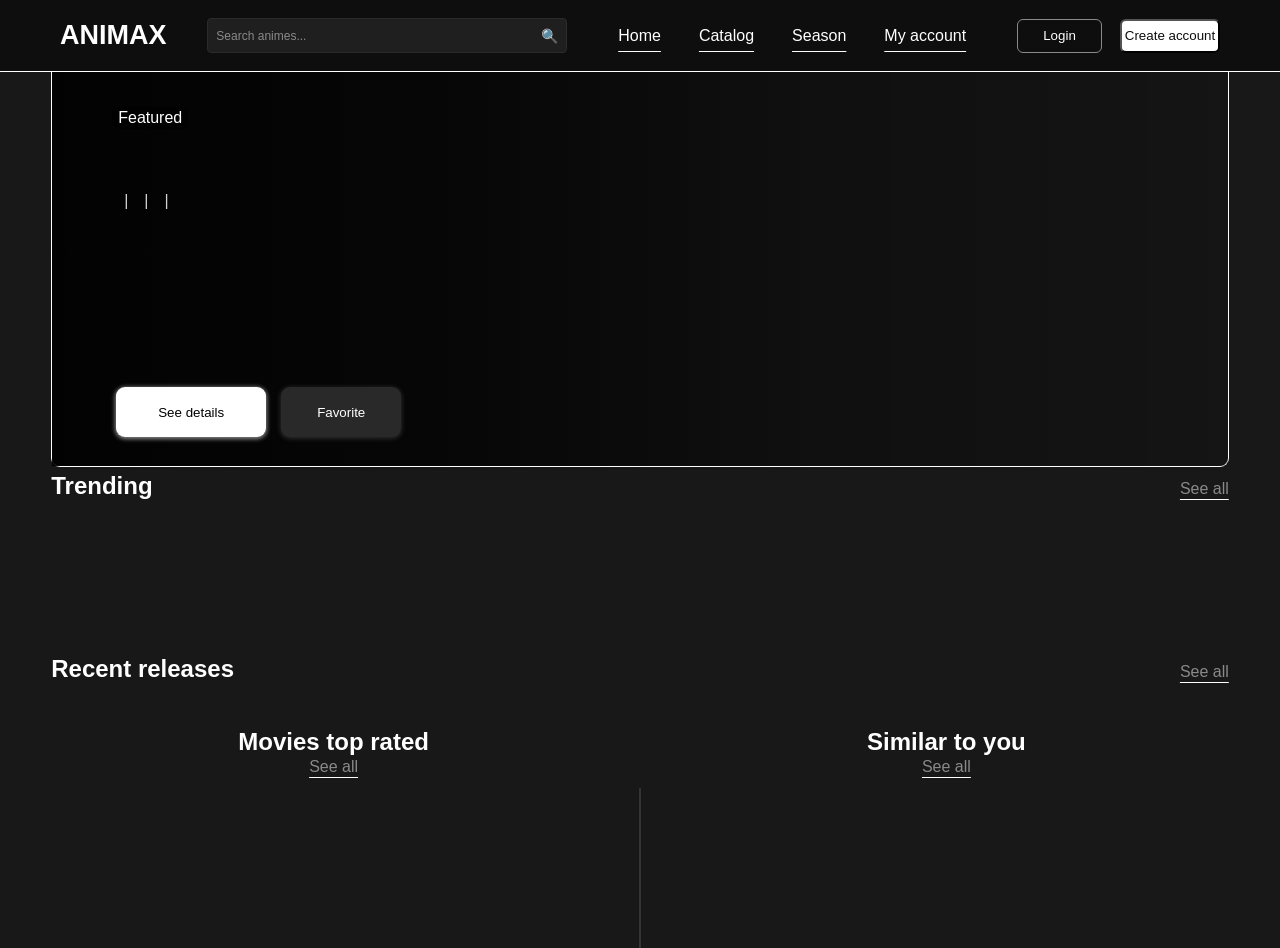
<file: index.html>
<!DOCTYPE html>
<html lang="pt-br">
<head>
    <meta charset="UTF-8">
    <meta name="viewport" content="width=device-width, initial-scale=1.0">
    <title>Animax</title>
    <link rel="stylesheet" href="css/style.css">
    <link rel="shortcut icon" href="imagens/favicon.png" type="image/x-icon">
</head>
<body>
    <header class="Cabeçalho">

        <nav class="navegar">
            <a href="#" id="animax">ANIMAX</a>

            <div class="search-box">
                <input type="text" placeholder="Search animes..." >
                <button>🔍</button>
            </div>

            <ul class="nav-links">
                <a href="index.html">Home</a>
                <a href="catalogo.html">Catalog</a>
                <a href="#">Season</a>
                <a href="#">My account</a>
            </ul>

            <div class="nav-actions">
                <a href="Login/login.html"><button class="btn-login">Login</button></a>
                <a href="Login/register.html"><button class="btn-criar">Create account</button></a>
            </div>
        </nav>
    </header>

    <section class="destaques" id="destaques">
        <div class="content">
            <span class="tag">Featured</span>

            <h1 id="titulo"></h1>

            <div class="anime-info">
                <span id="ano"></span>
                <span id="idade"></span>
                <span id="episodios"></span>
                <span id="avaliacao"></span>
            </div>

            <div class="generos" id="anime-generos"></div>
                
                <p id="descricao"></p>

                <div class="botoes">
                    <button class="btn-primario" id="btn-detalhes">See details</button>
                    <button class="btn-secundario">Favorite</button>
            </div>
        </div>
    </section>

    <section class="anime-section-trending">
        <div class="section-header">
            
            <h2>Trending</h2>
            <a href="#">See all</a>
        </div>

        <div class="card-carousel">
            <button class="carousel-arrow carousel-prev" id="trending-prev">‹</button>

            <div class="anime-list" id="trending-list"></div>

            <button class="carousel-arrow carousel-next" id="trending-next">›</button>
        </div>
        
    </section>
    
    <section class="anime-area-news">
        
        <div class="anime-section-news">
            <div class="section-news-header">
                <h2>Recent releases</h2>
                <a href="#">See all</a>
        </div>

        <div class="card-carousel">
            <div class="carousel-arrow carousel-prev" id="launch-prev">‹</div>
            
                <div class="anime-list-news" id="launch-list"></div>

                <div class="carousel-arrow carousel-next" id="launch-next">›</div>
            </div>
        

    </section>
    
    <div class="rate-row">
        <section class="anime-area-rate">
            <div class="section-rate-title">
                <h2>Movies top rated</h2>
            </div>
            <div class="section-rate-link left-link">
                <a href="#">See all</a>
            </div>
                <div class="anime-list-rate" id="rate-list">
            </div>

        </section>

        

        <section class="anime-area-simi anime-area-parecidos">
            <div class="section-simi-title">
                <h2>Similar to you</h2>
            </div>
            <div class="section-simi-link right-link">
                <a href="#">See all</a>
            </div>
            <div class="anime-list-simi" id="parecidos-list"></div>
        </section>
    </div>
    
    <script src="js/script.js"></script>
</body>
</html>
</file>
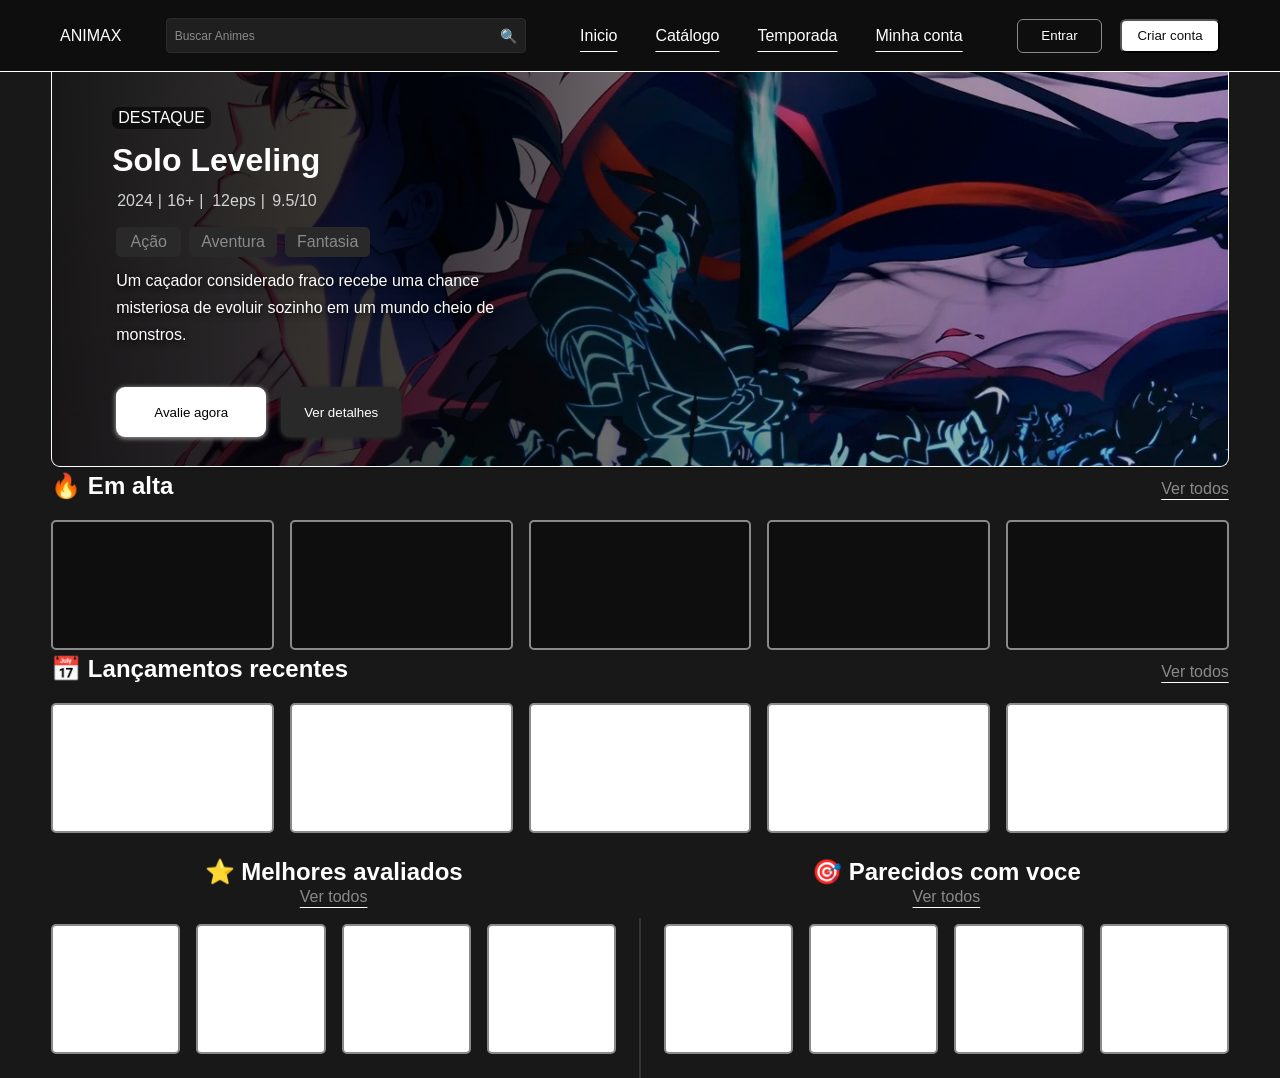
<file: Pagina Home/index.html>
<!DOCTYPE html>
<html lang="pt-br">
<head>
    <meta charset="UTF-8">
    <meta name="viewport" content="width=device-width, initial-scale=1.0">
    <title>Animax</title>
    <link rel="stylesheet" href="style.css">
</head>
<body>
    <header class="Cabeçalho">

        <nav class="navegar">
            <a href="#">ANIMAX</a>

            <div class="search-box">
                <input type="text" placeholder="Buscar Animes" >
                <button>🔍</button>
            </div>

            <ul class="nav-links">
                <a href="#">Inicio</a>
                <a href="#">Catálogo</a>
                <a href="#">Temporada</a>
                <a href="#">Minha conta</a>
            </ul>

            <div class="nav-actions">
                <a href="../Login/login.html"><button class="btn-login">Entrar</button></a>
                <a href="../Login/register.html"><button class="btn-criar">Criar conta</button></a>
            </div>
        </nav>
    </header>

    <section class="destaques" id="destaques">
        <div class="content">
            <span class="tag">DESTAQUE</span>

            <h1 id="titulo">Titulo</h1>

            <div class="anime-info">
                <span id="ano">2026</span>
                <span id="idade">18+</span>
                <span id="episodios">26eps</span>
                <span id="avaliacao">10/10</span>
            </div>

            <div class="generos" id="anime-generos">Aventura</div>
                
                <p id="descricao">Lorem ipsum dolor, sit amet consectetur adipisicing elit. Sed repellendus vitae debitis tenetur eum, quasi ad suscipit harum facere aspernatur excepturi aut iusto eos. Totam quod maiores similique atque consectetur.</p>

                <div class="botoes">
                    <button class="btn-primario"> Avalie agora</button>
                    <button class="btn-secundario">Ver detalhes</button>
            </div>
        </div>
    </section>

    <section class="anime-section-trending">
        <div class="section-header">
            <h2>🔥 Em alta</h2>
            <a href="#">Ver todos</a>
        </div>

        <div class="card-carousel">
            <button class="carousel-arrow carousel-prev" id="trending-prev">‹</button>

            <div class="anime-list" id="trending-list"></div>

            <button class="carousel-arrow carousel-next" id="trending-next">›</button>
        </div>
        
    </section>
    
    <section class="anime-area-news">
        
        <div class="anime-section-news">
            <div class="section-news-header">
                <h2>📅 Lançamentos recentes</h2>
                <a href="#">Ver todos</a>
        </div>

        <div class="card-carousel">
            <div class="carousel-arrow carousel-prev" id="launch-prev">‹</div>
            
                <div class="anime-list-news" id="launch-list"></div>

                <div class="carousel-arrow carousel-next" id="launch-next">›</div>
            </div>
        

    </section>
    
    <div class="rate-row">
        <section class="anime-area-rate">
            <div class="section-rate-title">
                <h2>⭐ Melhores avaliados</h2>
            </div>
            <div class="section-rate-link left-link">
                <a href="#">Ver todos</a>
            </div>
                <div class="anime-list-rate" id="rate-list">
            </div>

        </section>

        

        <section class="anime-area-simi anime-area-parecidos">
            <div class="section-simi-title">
                <h2>🎯 Parecidos com voce</h2>
            </div>
            <div class="section-simi-link right-link">
                <a href="#">Ver todos</a>
            </div>
            <div class="anime-list-simi" id="parecidos-list"></div>
        </section>
    </div>
    
    <script src="script.js"></script>
</body>
</html>
</file>
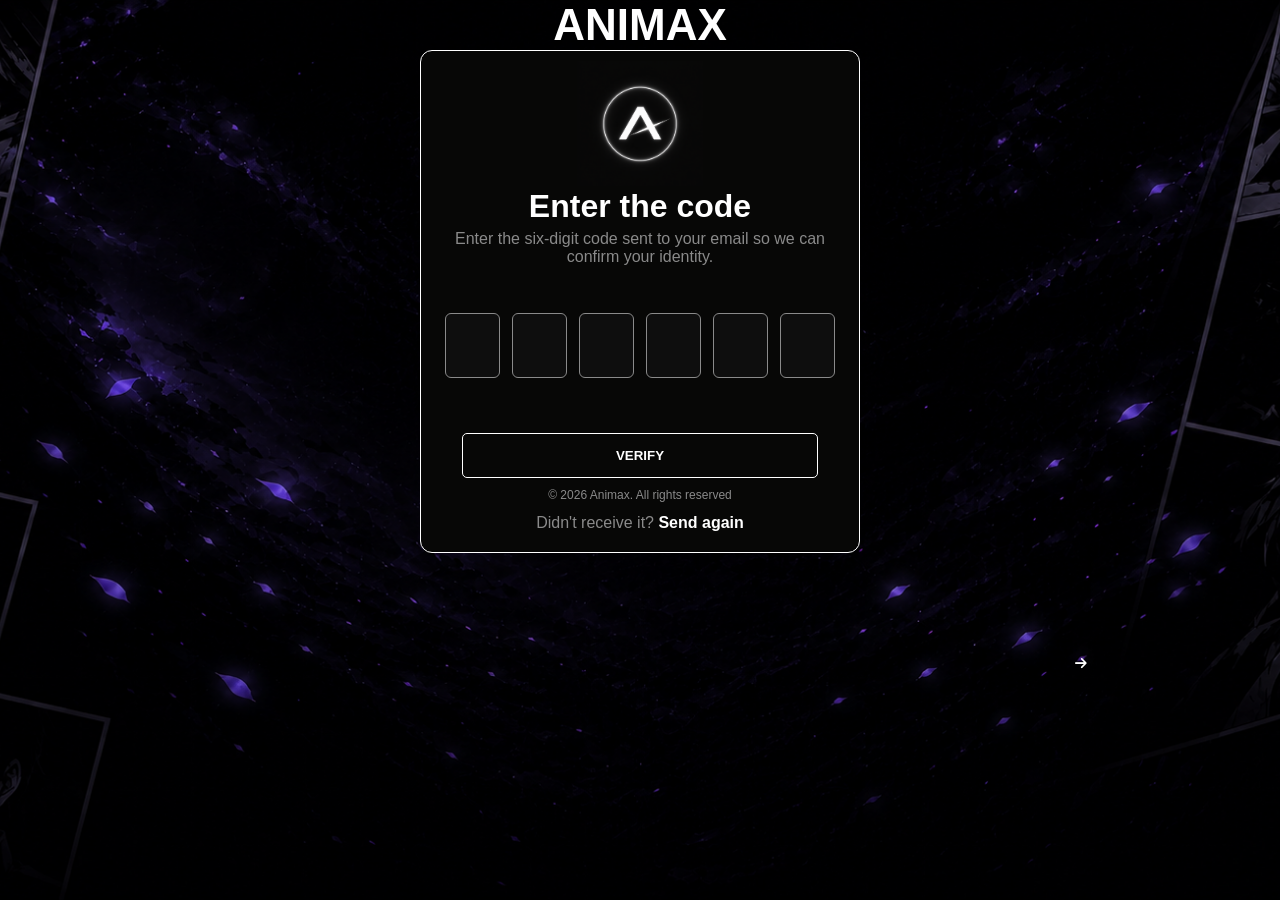
<file: Login/code.html>
<!DOCTYPE html>
<html lang="pt-br">
<head>
    <meta charset="UTF-8">
    <meta name="viewport" content="width=device-width, initial-scale=1.0">
    <title>Animax</title>
    <link rel="stylesheet" href="../css/stylecd.css">
    <link rel="shortcut icon" href="../imagens/favicon.png" type="image/x-icon">

    <link rel="stylesheet" href="https://cdnjs.cloudflare.com/ajax/libs/font-awesome/6.5.1/css/all.min.css">
</head>
<body>
    <section class="auth-page">
        <h1 id="titulo">ANIMAX</h1>
        <main>
            <div>
                <img src="imagens/logo.png" alt="" id="logo">
            </div>
                <h2>Enter the code</h2>
                <p id="desc">Enter the six-digit code sent to your email so we can confirm your identity.</p>
                <form action="new-password.html" method="get" autocomplete="off">

                    <div class="code-box">
                        <input type="text" name="c1" maxlength="1" required>
                        <input type="text" name="c2" maxlength="1" required>
                        <input type="text" name="c3" maxlength="1" required>
                        <input type="text" name="c4" maxlength="1" required>
                        <input type="text" name="c5" maxlength="1" required>
                        <input type="text" name="c6" maxlength="1" required>
                    </div>
                        <button type="submit">
                            VERIFY
                            <i class="fa-solid fa-arrow-right"></i>
                        </button>

                    </div>
                </form>

                    <br>
                    <br>

                    <p>Didn't receive it? <a href="">Send again</a></p>
        </main>
        <p id="copyright">© 2026 Animax. All rights reserved</p>
    </section>

    <script src="../js/scriptcode.js"></script>
</body>
</html>
</file>
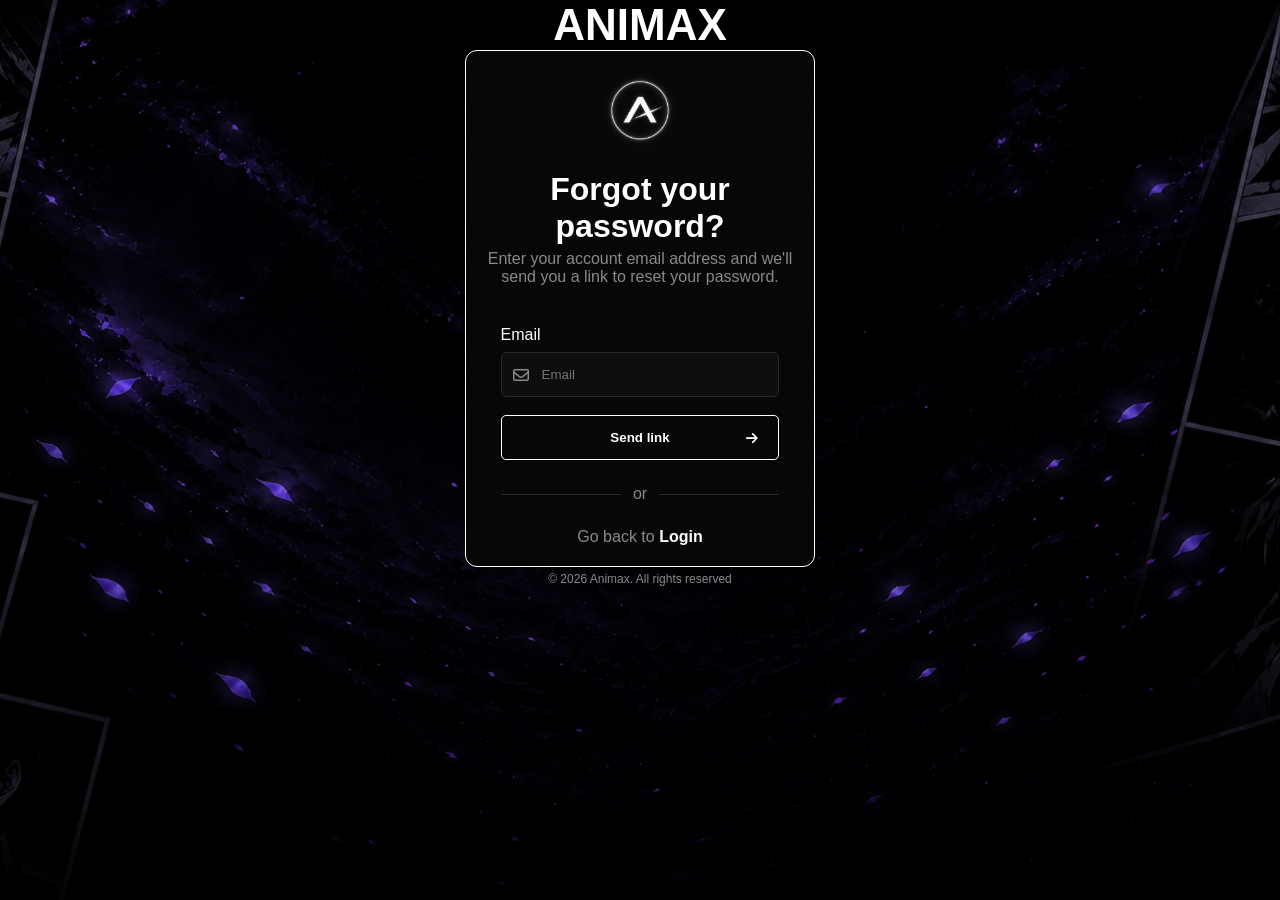
<file: Login/forgot.html>
<!DOCTYPE html>
<html lang="pt-br">
<head>
    <meta charset="UTF-8">
    <meta name="viewport" content="width=device-width, initial-scale=1.0">
    <title>Animax</title>
    <link rel="stylesheet" href="../css/stylefgt.css">
    <link rel="shortcut icon" href="../imagens/favicon.png" type="image/x-icon">

    <link rel="stylesheet" href="https://cdnjs.cloudflare.com/ajax/libs/font-awesome/6.5.1/css/all.min.css">
</head>
<body>
    
        <h1 id="titulo">ANIMAX</h1>
        <main>
            <div>
                <img src="imagens/logo.png" alt="" id="logo">
            </div>
                <h2>Forgot your password?</h2>
                <p id="desc">Enter your account email address and we'll send you a link to reset your password.</p>
                <form action="code.html" method="get" autocomplete="off">
                    <div class="input-group">
                        <label for="iemail">Email</label>
        
                        <i class="fa-regular fa-envelope"></i>
                        <input type="email" name="email" id="iemail" required placeholder="Email">
                        <br>
                        <button type="submit">
                            Send link
                            <i class="fa-solid fa-arrow-right"></i>
                        </button>
                    </div>
                </form>
                    <section class="divisao">
                        <div></div>
                        <p>or</p>
                        <div></div>
                    </section>
                    <p>Go back to <a href="login.html">Login</a></p>
        </main>
        <p id="copyright">© 2026 Animax. All rights reserved</p>
   
</body>
</html>
</file>
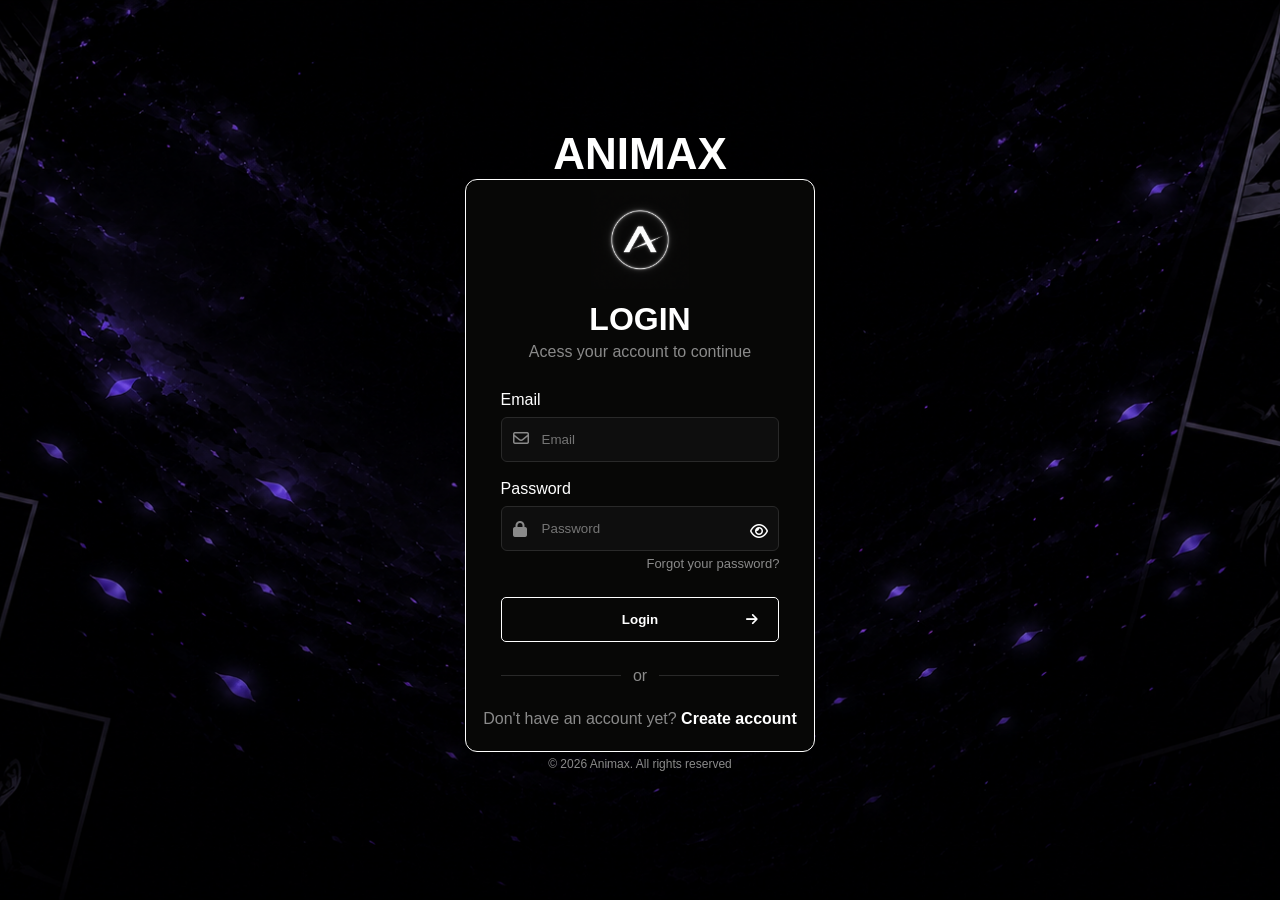
<file: Login/login.html>
<!DOCTYPE html>
<html lang="pt-br">
<head>
    <meta charset="UTF-8">
    <meta name="viewport" content="width=device-width, initial-scale=1.0">
    <title>Animax</title>
    <link rel="stylesheet" href="../css/stylelg.css">
    <link rel="shortcut icon" href="../imagens/favicon.png" type="image/x-icon">

    <link rel="stylesheet" href="https://cdnjs.cloudflare.com/ajax/libs/font-awesome/6.5.1/css/all.min.css">
</head>
<body>
        <h1 id="titulo">ANIMAX</h1>

    <main>
        <div>
            <img src="imagens/logo.png" alt="" id="logo">
        </div>
        <h2>LOGIN</h2>
        <p id="desc">Acess your account to continue</p>

        <form action="" method="post" autocomplete="off">
            <div class="input-group">

                <label for="iemail">Email</label>

                    <i class="fa-regular fa-envelope"></i>

                    <input type="email" name="email" id="iemail" required placeholder="Email">

                <br>

                <label for="isenha">Password</label>

                    <i class="fa-solid fa-lock"></i>

                    <input type="password" name="senha" id="isenha" autocomplete="current-password" required placeholder="Password">

                    <i class="fa-regular fa-eye toggle-password eye-senha" data-target="isenha"></i>

                    <p class="forgot-area">
                        <a href="forgot.html" class="forgot-password">Forgot your password?</a>
                    </p>

                    <button type="submit" class="loginButtonFetch">
                    Login
                        <i class="fa-solid fa-arrow-right"></i>
                    </button>
            </div>
            </form>

            <section class="divisao">
                <div></div>
                <p>or</p>
                <div></div>
            </section>

            <p>Don't have an account yet?<a href="register.html"> Create account</p></a>
    </main>
    <p id="copyright">© 2026 Animax. All rights reserved</p>

    <script src="../js/scriptlg.js"></script>
</body>
</html>
</file>
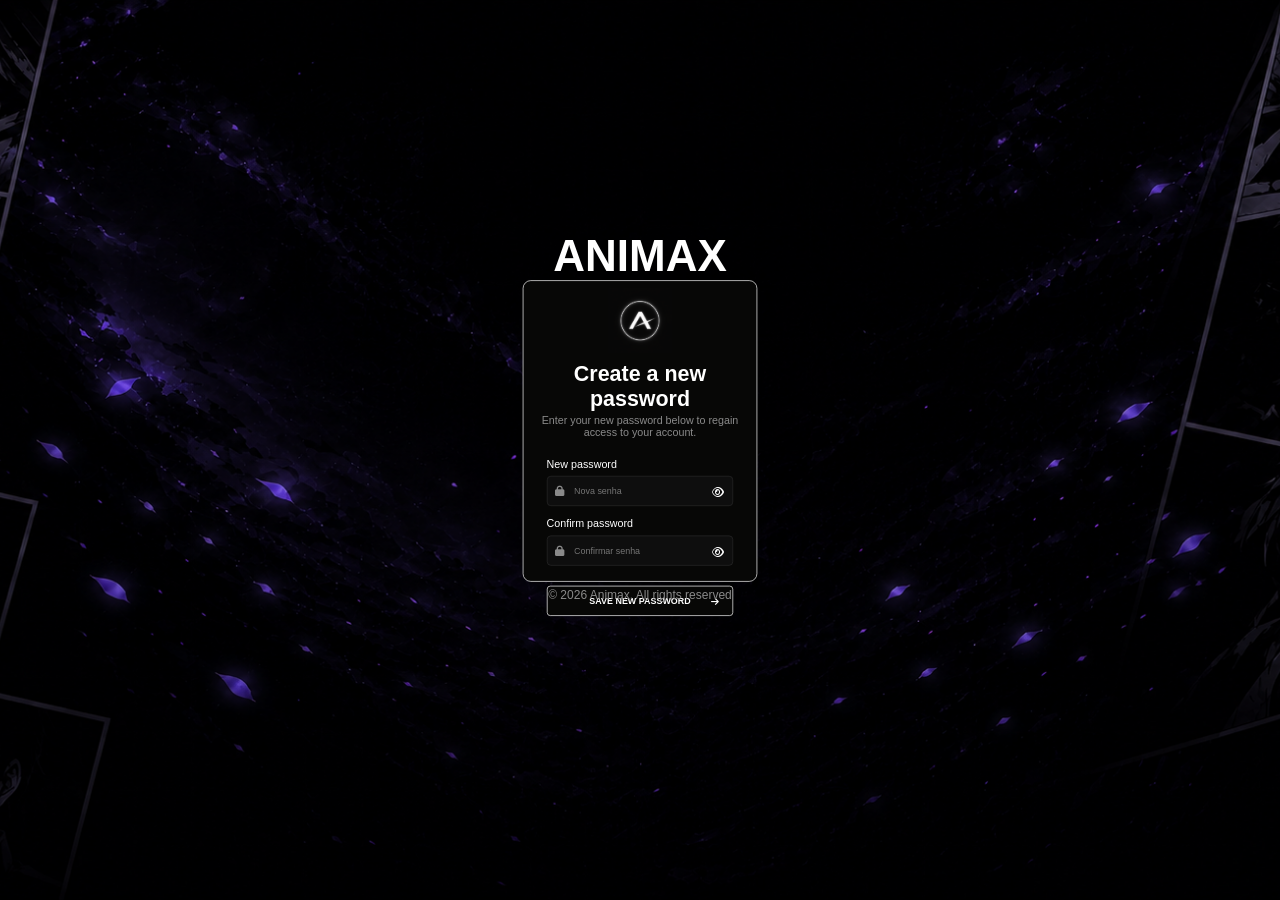
<file: Login/new-password.html>
<!DOCTYPE html>
<html lang="pt-br">
<head>
    <meta charset="UTF-8">
    <meta name="viewport" content="width=device-width, initial-scale=1.0">
    <title>Animax</title>
    <link rel="stylesheet" href="../css/n-pwstyle.css">
    <link rel="shortcut icon" href="../imagens/favicon.png" type="image/x-icon">
    
    <link rel="stylesheet" href="https://cdnjs.cloudflare.com/ajax/libs/font-awesome/6.5.1/css/all.min.css">
</head>
<body>
    <h1 id="titulo">ANIMAX</h1>

        <main>
            <img src="imagens/logo.png" alt="" id="logo">
            <h2>Create a new password</h2>
            <p id="desc">Enter your new password below to regain access to your account.</p>

            <form action="password-created.html" method="get">
                <div class="input-group">
                    <label for="inovasenha">New password</label>

                    <i class="fa-solid fa-lock"></i>
                    
                    <input type="password" name="novasenha" id="inovasenha" placeholder="Nova senha" required minlength="8">
                    <i class="fa-regular fa-eye icon-eye toggle-password eye-confirmar" data-target="iconfirmsenha"></i>

                    <br>
                    <label for="iconfirmsenha">Confirm password</label>

                    <i class="fa-solid fa-lock icon-left"></i>
                    <input type="password" name="confirmsenha" id="iconfirmsenha" placeholder="Confirmar senha" required minlength="8">
                    <i class="fa-regular fa-eye toggle-password eye-senha" data-target="inovasenha"></i>

                    
                    <button type="submit">
                        SAVE NEW PASSWORD
                        <i class="fa-solid fa-arrow-right"></i>
                    </button>
                </div>
            </form>
        </main>
        <p id="copyright">© 2026 Animax. All rights reserved</p>

        <script src="../js/n-pw.js"></script>
</body>
</html>
</file>
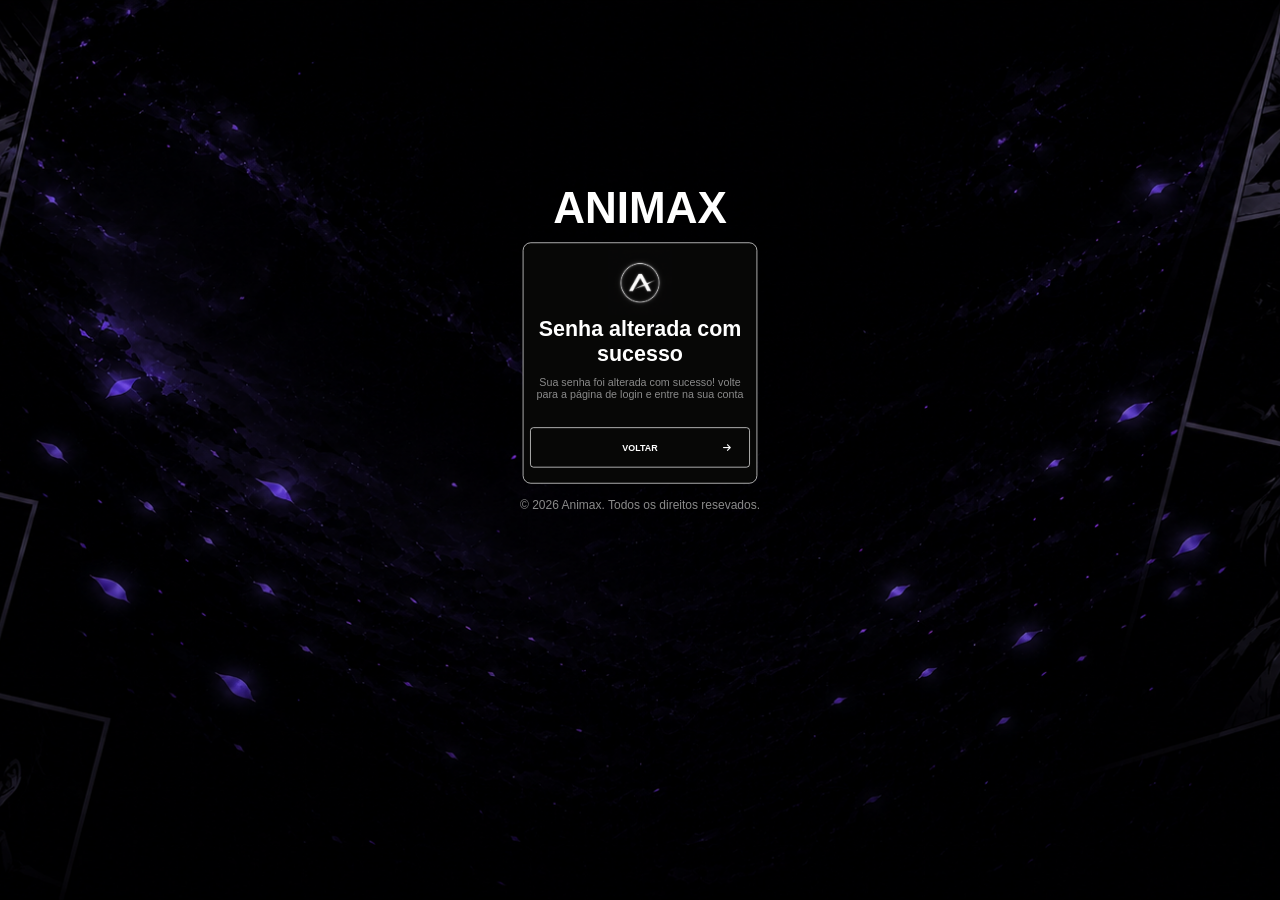
<file: Login/password-created.html>
<!DOCTYPE html>
<html lang="pt-br">
<head>
    <meta charset="UTF-8">
    <meta name="viewport" content="width=device-width, initial-scale=1.0">
    <title>Animax</title>
    <link rel="stylesheet" href="../css/c-pw.css">
    <link rel="shortcut icon" href="../imagens/favicon.png" type="image/x-icon">

    <link rel="stylesheet" href="https://cdnjs.cloudflare.com/ajax/libs/font-awesome/6.5.1/css/all.min.css">
</head>
<body>
    <h1 id="titulo">ANIMAX</h1>
    <main>
           <img src="imagens/logo.png" alt="" id="logo">
            <h2>Senha alterada com sucesso</h2>
            <p id="desc">Sua senha foi alterada com sucesso! volte para a página de login e entre na sua conta</p>


                    <form action="login.html" method="get">
                        <button type="submit">
                            VOLTAR
                            <i class="fa-solid fa-arrow-right"></i>
                        </button>
                    </form>
                </div>
            </form>
        </main>
        <p id="copyright">© 2026 Animax. Todos os direitos resevados.</p>
</body>
</html>
</file>
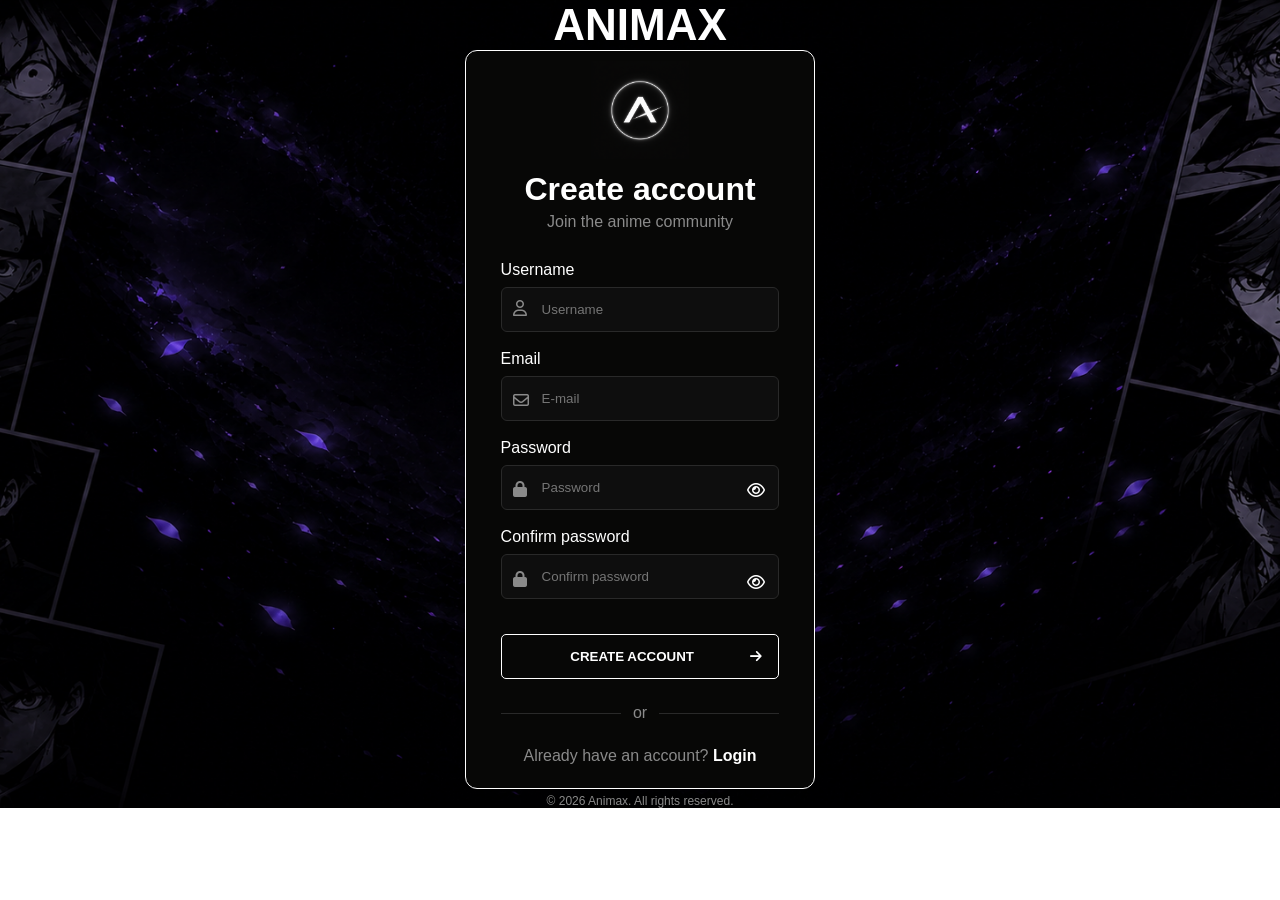
<file: Login/register.html>
<!doctype html>
<html lang="pt-br">
<head>
    <meta charset="UTF-8">
    <meta name="viewport" content="width=device-width, initial-scale=1.0">
    <title>Animax</title>
    <link rel="stylesheet" href="../css/stylerg.css">
    <link rel="shortcut icon" href="../imagens/favicon.png" type="image/x-icon">

    <link rel="stylesheet" href="https://cdnjs.cloudflare.com/ajax/libs/font-awesome/6.5.1/css/all.min.css">
    
</head>
<body>
  
        <h1 id="titulo">ANIMAX</h1>
        <main>
            <div>
                <img src="imagens/logo.png" alt="" id="logo">
            </div>
            <h2>Create account</h2>
            <p id="desc">Join the anime community</p>
            <form action="" method="get" autocomplete="off">
                <div class="input-group">
                    <label for="iusuario">Username</label>
        
                        <i class="fa-regular fa-user"></i>
                        <input type="text" name="usuario" id="iusuario" required placeholder="Username">
        
                    <br>
                    <label for="iemail">Email</label>
                    <i class="fa-regular fa-envelope"></i>
                    <input type="email" name="email" id="iemail" required placeholder="E-mail">
                    <br>
                    <label for="isenha">Password</label>
                    <i class="fa-solid fa-lock"></i>
                    <input type="password" name="senha" id="isenha" placeholder="Password" minlength="8" required>
                    <i class="fa-regular fa-eye toggle-password eye-senha" data-target="isenha"></i>
                    <br>
                    <label for="iconfsenha">Confirm password</label>
                    <i class="fa-solid fa-lock icon-left"></i>
                    <input type="password" name="confsenha" id="iconfsenha" placeholder="Confirm password" minlength="8" required>
                    <i class="fa-regular fa-eye icon-eye toggle-password eye-confirmar" data-target="iconfsenha"></i>
                    </div>

                    <div class="erro">
                        
                    </div>

                    <button type="button" class="registerButton">
                        CREATE ACCOUNT
                        <i class="fa-solid fa-arrow-right"></i>
                    </button>
                </form>
                <section class="divisao">
                    <div></div>
                    <p>or</p>
                    <div></div>
                </section>
                <p>Already have an account? <a href="login.html">Login</a></p>
            </main>
            <p id="copyright">© 2026 Animax. All rights reserved.</p>

        <script src="../js/scriptrg.js"></script>
    </body>
</html>
</file>
<file: css/style.css>
* {
    margin: 0;
    padding: 0;
    box-sizing: border-box;

    font-family: Arial, Helvetica, sans-serif;
    scroll-behavior: smooth;
    
}

html {
    width: 100%;
    max-width: 100%;
    
}

body {
    width: 100%;
    max-width: 100%;
    overflow-x: hidden;
    
}

    /* DESKTOP */

body {
    background-color: var(--cinzafundo);
    
}

:root {
    --branco: #ffffff;
    --preto: #0e0e0e;
    --cinza: #8a8a8a;
    --cinzaescuro: #292929;
    --cinzafundo: #181818;
}

.Cabeçalho {
   background-color: #0e0e0e;
   max-width: 100%;
   padding: 18px 60px;
   
   border-bottom: 1px solid var(--branco);
}

#animax {
    font-size: 27px;
    font-weight: bolder;
}

.navegar {
    display: flex;
    align-items: center;
    justify-content: space-between;
    gap: 30px;
    
}

.nav-links > a {
    color: var(--branco);
    text-decoration: none;

    padding: 8px 10px;

    text-decoration: underline;
    text-underline-offset: 10px;

    white-space: nowrap;

    
}

.nav-links {
    display: flex;
    align-items: center;
    gap: 18px;
}


div.nav-actions {
    display: flex;
    gap: 18px;
}

.search-box {
    display: flex;
    align-items: center;

    width: 360px;
    height: 35px;

    background-color: #1f1f1f;
    border: 1px solid #2b2b2b;
    
    border-radius: 4px;
    padding: 0 8px;
}

.search-box input {
    flex: 1;
    height: 100%;
    background: transparent;
    border: none;
    outline: none;
    color: white;
    font-size: 12px;
}

.search-box input::placeholder {
    color: var(--cinza);
}

.search-box button {
    background: transparent;
    border: none;
    color: var(--cinza);
    cursor: pointer;
    font-size: 14px;
    padding: 0;
}

.search-box button:hover {
    color: var(--branco);
}

.navegar > a {
    color: var(--branco);
    text-decoration: none;
}

.nav-actions > a > .btn-login {
    background-color: var(--preto);
    color: var(--branco);

    border-radius: 6px;
    border: 1px solid var(--cinza);
    height: 34px;
    width: 85px;

    cursor: pointer;
}

.nav-actions > a > .btn-criar {
    background-color: var(--branco);
    color: var(--preto);

    border-radius: 6px;
    
    height: 34px;
    width: 100px;

    cursor: pointer;
}


/* CORPO */

section.destaques {
    height: 395px;
    width: 92%;

    border-right: 1px solid var(--branco);
    border-left: 1px solid var(--branco);
    border-bottom: 1px solid var(--branco);
    

    border-radius: 0px 0px 9px 9px;

    margin: auto;

    position: relative;

    background-size: cover;
    background-position: center;
    background-repeat: no-repeat;
    
}

section.destaques::before {
    content: "";
    position: absolute;
    inset: 0;

    background: linear-gradient(
        to right,
        rgba(0, 0, 0, 0.90) 0%,
        rgba(0, 0, 0, 0.75) 32%,
        rgba(0, 0, 0, 0.35) 65%,
        rgba(0, 0, 0, 0.15) 100%
    );

    z-index: 0;

    pointer-events: none;
}

section.destaques > * {
    position: relative;
    z-index: 1;
}

span.tag {
    color: var(--branco);
    background-color: rgba(0, 0, 0, 0.55);
    border-radius: 7px;
    
    padding: 2px 6px;

    position: absolute;
    top: 35px;
    left: 60px;
}

h1#titulo {
    position: absolute;
    top: 70px;
    left: 60px;

    color: white;
    font-size: 32px;
    width: 1000px;
}

.anime-info {
    position: absolute;
    top: 120px;
    left: 64px;

    display: flex;
    align-items: center;
    gap: 8px;

    color: lightgray;
    font-size: 16px;

    flex-wrap: wrap;
    max-width: 430px;
}

.anime-info span {
    position: static;
    color: lightgray;
}

.anime-info span:not(:last-child)::after {
    content: "|";
    margin-left: 8px;
    color: lightgray;
}


div.generos {
    width: fit-content;

    display: flex;
    align-items: center;
    gap: 8px;

    position: absolute;
    top: 155px;
    left: 64px;
}

.genero-item {
    background-color: var(--cinzaescuro);
    color: var(--cinza);

    min-width: 65px;
    height: 30px;

    display: flex;
    align-items: center;
    justify-content: center;

    padding: 0 12px;
    border-radius: 5px;
}

#descricao {

    max-width: 430px;
    

    position: absolute;
    top: 195px;
    left: 64px;

    line-height: 1.7;
    width: 390px;

    color: var(--branco);
    text-shadow: 0 2px 6px rgba(0, 0, 0, 0.9);
}

div.botoes {
    position: absolute;
    top: 315px;
    left: 64px;


}

div.botoes {
    display: flex;
    gap: 15px;
}

div.botoes > .btn-primario {
    background-color: var(--branco);
    
    height: 50px;
    width: 150px;

    border-radius: 9px;

    border: none;
    box-shadow: 0px 1px 4px 1px var(--cinza);
    
    outline: none;
    appearance: none;
    -webkit-appearance: none;

    cursor: pointer;

}

div.botoes > .btn-secundario {
    background-color: var(--cinzaescuro);
    color: var(--branco);
    
    height: 50px;
    width: 120px;

    border-radius: 9px;

    border: none;
    box-shadow: 0px 1px 4px 1px var(--cinzaescuro);
    outline: none;
    appearance: none;
    -webkit-appearance: none;

    cursor: pointer;

}
/* CARROSSEL CARDS */

.card-carousel {
    position: relative;
    width: 100%;
    overflow: hidden;
}
.card-arrow {
    display: none;
}

/* EM ALTA */

section.anime-section-trending {
    color: var(--branco);
    width: 92%;
    margin: 0 auto;

}
/* CARROSSEL EM ALTA */
    .card-carousel {
        position: relative;
        width: 100%;
        overflow: hidden;
    }

    .carousel-arrow {
        display: none;
    }

/* EM ALTA */

div.section-header {
    display: flex;
    align-items: center;
    justify-content: space-between;

    width: 100%;
    padding: 0px;
    margin: 0;

}

div.section-header > h2 {
    margin: 0;
    padding: 0;

    color: var(--branco);
    margin: 0;
    
    margin-top: 5px;
}

div.section-header a {
    margin: 0;
    padding: 0;

    color: var(--cinza);
    text-decoration: underline var(--branco);
    text-underline-offset: calc(5px);
    
    margin-top: 10px;
}

div.section-header > a:hover {
    color: var(--branco);
}

div.anime-list {
    margin-top: 20px;
   
    width: 100%;
    height: 130px;
    
    display: grid;
    grid-template-columns: repeat(5, 1fr);

    gap: 16px;

    border-radius: 5px;

}

.anime-card-trending, .anime-card-launch, .anime-card-rated, .anime-card-simi {
    width: 100%;
    height: 130px;

    background-color: var(--preto);
    border: 2px solid var(--cinza);
    border-radius: 5px;

    position: relative;

    cursor: pointer;

    transition: calc(0.2s);

}

.anime-card-trending:hover, .anime-card-launch:hover, .anime-card-rated:hover, .anime-card-simi:hover  {
    transform: translate(0px, -1px);

    border: 2px solid var(--branco);
}

.anime-card-trending img, .anime-card-launch img, .anime-card-rated img, .anime-card-simi img {
    width: 100%;
    height: 100%;

    object-fit: cover;
}

.card-info {
    position: absolute;
    bottom: 0;

    width: 100%;

    padding: 8px;

    background:linear-gradient(
        transparent, rgba(0,0,0,.9)
    );
    
    color: white;
}

.card-info h3 {
    font-size: 14px;
}

.card-info p {
    font-size: 12px;
    color: lightgray;
}

.mensagem-api {
    color: #8a8a8a;

    width: 100%;
    text-align: center;

    padding: 40px;

    font-size: 16px;

    margin: auto;
}


/* LANÇAMENTOS */

section.anime-area-news {
    color: var(--branco);
    width: 92%;
    margin: 0 auto;

}

div.section-news-header {
    display: flex;
    align-items: center;
    justify-content: space-between;

    width: 100%;
    padding: 0px;
    margin: 0;
}

div.section-news-header > h2 {
    margin: 0;
    padding: 0;

    color: var(--branco);
    margin: 0;
    
    margin-top: 5px;
}

div.section-news-header a {
    margin: 0;
    padding: 0;

    color: var(--cinza);
    text-decoration: underline var(--branco);
    text-underline-offset: calc(5px);
    
    margin-top: 10px;
}

div.section-news-header > a:hover {
    color: var(--branco);
}

div.anime-list-news {
    margin-top: 20px;
    width: 100%;
    


    display: grid;
    grid-template-columns: repeat(5, 1fr);
    gap: 16px;
}

.anime-card-launch {
    width: 100%;
    height: 130px;

    background-color: var(--branco);
    border: 2px solid var(--cinza);
    border-radius: 5px;

    cursor: pointer;
}

/* DIVISÃO ENTRE CATEGORIAS */ 

.rate-row {
    position: relative;

    width: 92%;
    margin: 25px auto 0;

    display: grid;
    grid-template-columns: 1fr 1fr;
    gap: 48px;

    align-items: start;
}

.rate-row::before {
    content: "";
    position: absolute;

    top: 60px;
    left: 50%;
    
    width: 1px;
    height: 160px;
    background-color: var(--cinza);

    transform: translateX(-50%);
    opacity: 0.5;
}

/* MELHORES AVALIADOS + PARECIDOS COM VOCE */


section.anime-area-rate, section.anime-area-parecidos {
    color: var(--branco);

    width: 100%;
    
}

.section-rate-title, .section-simi-title {
    text-align: center;
    width: 100%;
}

.section-rate-title h2,
.section-simi-title h2 {
    color: var(--branco);
    font-size: 24px;
}


.section-rate-link, .section-simi-link {
    width: 100%;
    text-align: center;
    margin-top: 2px;
}

.section-rate-link a, .section-simi-link a {
    color: var(--cinza);
    text-decoration: underline var(--branco);
    text-underline-offset: 5px;
}

.section-rate-link a:hover, .section-simi-link a:hover {
    color: var(--branco);
}

.section-rate-link, .section-simi-link {
    color: var(--branco);
}

div.anime-list-rate, .anime-list-simi, .anime-area-parecidos .anime-list-simi {
    width: 100%;
    height: auto;
    
    display: grid;
    grid-template-columns: repeat(4, 1fr);
    gap: 16px;

    margin-top: 18px;
    margin-left: 0;
}

.anime-card-rated, .anime-card-simi {
    width: 100%;
    height: 130px;

    background-color: var(--branco);
    border: 2px solid var(--cinza);
    border-radius: 5px;

    cursor: pointer;
}

/* Responsividade */

@media (max-width: 768px) {
    /* HEADER */

    .Cabeçalho {
        padding: 16px 24px;
        width: 100%;
        overflow: hidden;
    }

    .navegar {
        display: flex;
        flex-wrap: wrap;
        justify-content: center;
        gap: 16px;
    }

    .search-box {
        order: 2;
        width: 100%;
        max-width: 360px;
    }

    .nav-links {
        order: 3;
        width: 100%;

        display: flex;
        justify-content: center;
        flex-wrap: wrap;
        gap: 18px;
    }

    .nav-actions {
        order: 4;
        width: 100%;

        display: flex;
        justify-content: center;
        gap: 14px;
    }



/* BANNER MOBILE */

section.destaques {
    width: 100%;
    min-height: 350px;
    height: auto;

    overflow: hidden;

    border-radius: 0;
    border-bottom: 1px solid var(--branco);
    border-right: 0;
    border-left: 0;

    background-position: center;
}

section.destaques::before {
    content: "";
    position: absolute;
    inset: 0;

    background: linear-gradient(
        to right,
        rgba(0, 0, 0, 0.90) 0%,
        rgba(0, 0, 0, 0.75) 0%,
        rgba(0, 0, 0, 0.35) 0%,
        rgba(0, 0, 0, 0.15) 0%
    );

    z-index: 0;
}

.content {
    width: 100%;
    max-width: none;

    margin-left: 0;
    padding: 35px 24px 40px;

    display: flex;
    flex-direction: column;
    align-items: flex-start;
}

span.tag {
    position: static;

    font-size: 18px;
    margin-bottom: 20px;
}

h1#titulo {
    position: static;

    font-size: 34px;
    line-height: 1.15;

    max-width: 100%;
    margin-bottom: 18px;
}

.anime-info {
    position: static;

    display: flex;
    align-items: center;
    flex-wrap: wrap;
    gap: 8px;

    max-width: 100%;
    margin-bottom: 22px;

    color: var(--cinza);
    font-size: 16px;
}

.anime-info span {
    position: static;
    color: var(--cinza);
}

.anime-info span:not(:last-child)::after {
    content: "|";
    margin-left: 8px;
}

div.generos {
    position: static;

    display: flex;
    align-items: center;
    flex-wrap: wrap;
    gap: 8px;

    width: 100%;
    margin-bottom: 45px;
}

.genero-item {
    min-width: auto;
    height: 36px;

    padding: 0 14px;
    font-size: 16px;
}

#descricao {
    display: none;
}

div.botoes {
    position: static;

    display: flex;
    flex-wrap: wrap;
    gap: 14px;
}

div.botoes > .btn-primario,
div.botoes > .btn-secundario {
    height: 52px;
    font-size: 16px;
}

div.botoes > .btn-primario {
    width: 150px;
}

div.botoes > .btn-secundario {
    width: 130px;
}

    /* DIVISORIA */

    .rate-row {
    width: 92%;
    margin: 25px auto 0;

    display: grid;
    grid-template-columns: 1fr;
    gap: 30px;
}

.rate-row::before {
    display: none;
}


/* CARDS */
section.anime-section-trending, section.anime-area-news {
    width: 92%;
}

div.anime-list, div.anime-list-news {
    display: flex;
    gap: 12px;

    overflow-x: auto;
    overflow-y: hidden;

    scroll-behavior: smooth;
    scroll-snap-type: x mandatory;

    padding: 0px;
    height: 130px;
}

div.anime-list::-webkit-scrollbar, div.anime-list-news::-webkit-scrollbar {
    display: none;
}

.anime-card-trending, .anime-card-launch {
    
    max-width: 53%;
    height: 115px;

    flex-shrink: 0;

    scroll-snap-type: start;
}


/* CARROSSEL (EM ALTA) */

div.anime-list,
div.anime-list-news {
    display: flex;
    gap: 12px;

    overflow-x: auto;
    overflow-y: hidden;

    scroll-behavior: smooth;
    scrollbar-width: none;

    padding: 0;
    height: 130px;
}

div.anime-list::-webkit-scrollbar,
div.anime-list-news::-webkit-scrollbar {
    display: none;
}

.anime-card-trending,
.anime-card-launch {
    flex: 0 0 53%;
    max-width: 49%;
    height: 130px;
}

.carousel-arrow {
    display: flex;
    align-items: center;
    justify-content: center;

    position: absolute;
    top: 50%;
    transform: translateY(-50%);

    width: 34px;
    height: 55px;

    border: none;
    border-radius: 8px;

    background-color: rgba(0, 0, 0, 0.45);
    color: var(--branco);

    font-size: 32px;
    cursor: pointer;

    z-index: 30;
}

.carousel-prev {
    left: 10px;
}

.carousel-next {
    right: 10px;
}

.carousel-arrow:hover {
    background-color: rgba(0, 0, 0, 0.75);
}
/* MELHORES AVALIADOS + PARECIDOS COM VOCÊ */

.anime-area-rate, .anime-area-parecidos {
    position: relative;
}

.section-rate-title, .section-simi-title {
    text-align: left;
    width: auto;
}

.section-rate-title h2, .section-simi-title h2 {
    font-size: 24px;
    text-align: left;
    white-space: nowrap;
}

.section-rate-link {
    position: absolute;
    top: 6px;
    right: 0;

    width: auto;
    margin-top: 0;
    text-align: right;
}
.section-simi-link {
position: absolute;
    top: 6px;
    right: 0;

    width: auto;
    margin-top: 0;
    text-align: right;
}

.section-rate-link a, .section-simi-link a {
    font-size: 17px;
        }


    .section-news-header h2,
    .section-header h2 {
        font-size: 22px;
    }

    .section-news-header a,
    .section-header a {
        font-size: 17px;
    }
}
</file>
<file: Pagina Home/style.css>
* {
    margin: 0;
    padding: 0;
    box-sizing: border-box;

    font-family: Arial, Helvetica, sans-serif;
    scroll-behavior: smooth;
    
}

html {
    width: 100%;
    max-width: 100%;
    
}

body {
    width: 100%;
    max-width: 100%;
    overflow-x: hidden;
    
}

    /* DESKTOP */

body {
    background-color: var(--cinzafundo);
    
}

:root {
    --branco: #ffffff;
    --preto: #0e0e0e;
    --cinza: #8a8a8a;
    --cinzaescuro: #292929;
    --cinzafundo: #181818;
}

.Cabeçalho {
   background-color: #0e0e0e;
   max-width: 100%;
   padding: 18px 60px;
   
   border-bottom: 1px solid var(--branco);
}

.navegar {
    display: flex;
    align-items: center;
    justify-content: space-between;
    gap: 30px;
    
}

.nav-links > a {
    color: var(--branco);
    text-decoration: none;

    padding: 8px 10px;

    text-decoration: underline;
    text-underline-offset: 10px;

    white-space: nowrap;

    
}

.nav-links {
    display: flex;
    align-items: center;
    gap: 18px;
}


div.nav-actions {
    display: flex;
    gap: 18px;
}

.search-box {
    display: flex;
    align-items: center;

    width: 360px;
    height: 35px;

    background-color: #1f1f1f;
    border: 1px solid #2b2b2b;
    
    border-radius: 4px;
    padding: 0 8px;
}

.search-box input {
    flex: 1;
    height: 100%;
    background: transparent;
    border: none;
    outline: none;
    color: white;
    font-size: 12px;
}

.search-box input::placeholder {
    color: var(--cinza);
}

.search-box button {
    background: transparent;
    border: none;
    color: var(--cinza);
    cursor: pointer;
    font-size: 14px;
    padding: 0;
}

.search-box button:hover {
    color: var(--branco);
}

.navegar > a {
    color: var(--branco);
    text-decoration: none;
}

.nav-actions > a > .btn-login {
    background-color: var(--preto);
    color: var(--branco);

    border-radius: 6px;
    border: 1px solid var(--cinza);
    height: 34px;
    width: 85px;

    cursor: pointer;
}

.nav-actions > a > .btn-criar {
    background-color: var(--branco);
    color: var(--preto);

    border-radius: 6px;
    
    height: 34px;
    width: 100px;

    cursor: pointer;
}


/* CORPO */

section.destaques {
    height: 395px;
    width: 92%;

    border-right: 1px solid var(--branco);
    border-left: 1px solid var(--branco);
    border-bottom: 1px solid var(--branco);
    

    border-radius: 0px 0px 9px 9px;

    margin: auto;

    position: relative;

    /* CARROSSEL */
    background-size: cover;
    background-position: center;
    background-repeat: no-repeat;

    overflow: hidden;
    transition: background-image 0.6s ease-in-out;
}

section.destaques::before {
    content: "";
    position: absolute;
    inset: 0;

    background: linear-gradient(
        to right,
        rgba(0, 0, 0, 0.90) 0%,
        rgba(0, 0, 0, 0.75) 32%,
        rgba(0, 0, 0, 0.35) 65%,
        rgba(0, 0, 0, 0.15) 100%
    );

    z-index: 0;
}

.section.destaques > * {
    position: relative;
    z-index: 1;
}

span.tag {
    color: var(--branco);
    background-color: rgba(0, 0, 0, 0.55);
    border-radius: 7px;
    
    padding: 2px 6px;

    position: absolute;
    top: 35px;
    left: 60px;
}

h1#titulo {
    position: absolute;
    top: 70px;
    left: 60px;

    color: white;
    font-size: 32px;
}

span#ano {
    position: absolute;
    top: 120px;
    left: 65px;

    color: lightgray;
}

span#ano::after {
    content: '|';
    padding: 5px;
}

span#idade {
    position: absolute;
    top: 120px;
    left: 115px;

    color: lightgray;
}

span#idade::after {
    content: '|';
    padding: 5px;
}

span#episodios {
    position: absolute;
    top: 120px;
    left: 160px;

    color: lightgray;
}

span#episodios::after {
    content: '|';
    padding: 5px;
}

span#avaliacao {
    position: absolute;
    top: 120px;
    left: 220px;

    color: lightgray;
}

div.generos {
    width: fit-content;

    display: flex;
    align-items: center;
    gap: 8px;

    position: absolute;
    top: 155px;
    left: 64px;
}

.genero-item {
    background-color: var(--cinzaescuro);
    color: var(--cinza);

    min-width: 65px;
    height: 30px;

    display: flex;
    align-items: center;
    justify-content: center;

    padding: 0 12px;
    border-radius: 5px;
}

#descricao {

    max-width: 430px;
    

    position: absolute;
    top: 195px;
    left: 64px;

    line-height: 1.7;
    width: 390px;

    color: var(--branco);
    text-shadow: 0 2px 6px rgba(0, 0, 0, 0.9);
}

div.botoes {
    position: absolute;
    top: 315px;
    left: 64px;


}

div.botoes {
    display: flex;
    gap: 15px;
}

div.botoes > .btn-primario {
    background-color: var(--branco);
    
    height: 50px;
    width: 150px;

    border-radius: 9px;

    border: none;
    box-shadow: 0px 1px 4px 1px var(--cinza);
    
    outline: none;
    appearance: none;
    -webkit-appearance: none;

    cursor: pointer;

}

div.botoes > .btn-secundario {
    background-color: var(--cinzaescuro);
    color: var(--branco);
    
    height: 50px;
    width: 120px;

    border-radius: 9px;

    border: none;
    box-shadow: 0px 1px 4px 1px var(--cinzaescuro);
    outline: none;
    appearance: none;
    -webkit-appearance: none;

    cursor: pointer;

}
/* CARROSSEL CARDS */

.card-carousel {
    position: relative;
    width: 100%;
    overflow: hidden;
}
.card-arrow {
    display: none;
}

/* EM ALTA */

section.anime-section-trending {
    color: var(--branco);
    width: 92%;
    margin: 0 auto;

}
/* CARROSSEL EM ALTA */
    .card-carousel {
        position: relative;
        width: 100%;
        overflow: hidden;
    }

    .carousel-arrow {
        display: none;
    }

/* EM ALTA */

div.section-header {
    display: flex;
    align-items: center;
    justify-content: space-between;

    width: 100%;
    padding: 0px;
    margin: 0;

}

div.section-header > h2 {
    margin: 0;
    padding: 0;

    color: var(--branco);
    margin: 0;
    
    margin-top: 5px;
}

div.section-header a {
    margin: 0;
    padding: 0;

    color: var(--cinza);
    text-decoration: underline var(--branco);
    text-underline-offset: calc(5px);
    
    margin-top: 10px;
}

div.section-header > a:hover {
    color: var(--branco);
}

div.anime-list {
    margin-top: 20px;
   
    width: 100%;
    height: 130px;
    
    display: grid;
    grid-template-columns: repeat(5, 1fr);
    gap: 16px;

    border-radius: 5px;

}

.anime-card-trending {
    width: 100%;
    height: 130px;

    background-color: var(--preto);
    border: 2px solid var(--cinza);
    border-radius: 5px;

    position: relative;
    overflow: hidden;

    cursor: pointer;
}


/* LANÇAMENTOS */

section.anime-area-news {
    color: var(--branco);
    width: 92%;
    margin: 0 auto;

}

div.section-news-header {
    display: flex;
    align-items: center;
    justify-content: space-between;

    width: 100%;
    padding: 0px;
    margin: 0;
}

div.section-news-header > h2 {
    margin: 0;
    padding: 0;

    color: var(--branco);
    margin: 0;
    
    margin-top: 5px;
}

div.section-news-header a {
    margin: 0;
    padding: 0;

    color: var(--cinza);
    text-decoration: underline var(--branco);
    text-underline-offset: calc(5px);
    
    margin-top: 10px;
}

div.section-news-header > a:hover {
    color: var(--branco);
}

div.anime-list-news {
    margin-top: 20px;
    width: 100%;
    


    display: grid;
    grid-template-columns: repeat(5, 1fr);
    gap: 16px;
}

.anime-card-launch {
    width: 100%;
    height: 130px;

    background-color: var(--branco);
    border: 2px solid var(--cinza);
    border-radius: 5px;

    cursor: pointer;
}

/* DIVISÃO ENTRE CATEGORIAS */ 

.rate-row {
    position: relative;

    width: 92%;
    margin: 25px auto 0;

    display: grid;
    grid-template-columns: 1fr 1fr;
    gap: 48px;

    align-items: start;
}

.rate-row::before {
    content: "";
    position: absolute;

    top: 60px;
    left: 50%;
    
    width: 1px;
    height: 160px;
    background-color: var(--cinza);

    transform: translateX(-50%);
    opacity: 0.5;
}

/* MELHORES AVALIADOS + PARECIDOS COM VOCE */


section.anime-area-rate, section.anime-area-parecidos {
    color: var(--branco);

    width: 100%;
    
}

.section-rate-title, .section-simi-title {
    text-align: center;
    width: 100%;
}

.section-rate-title h2,
.section-simi-title h2 {
    color: var(--branco);
    font-size: 24px;
}


.section-rate-link, .section-simi-link {
    width: 100%;
    text-align: center;
    margin-top: 2px;
}

.section-rate-link a, .section-simi-link a {
    color: var(--cinza);
    text-decoration: underline var(--branco);
    text-underline-offset: 5px;
}

.section-rate-link a:hover, .section-simi-link a:hover {
    color: var(--branco);
}

.section-rate-link, .section-simi-link {
    color: var(--branco);
}

div.anime-list-rate, .anime-list-simi, .anime-area-parecidos .anime-list-simi {
    width: 100%;
    height: auto;
    
    display: grid;
    grid-template-columns: repeat(4, 1fr);
    gap: 16px;

    margin-top: 18px;
    margin-left: 0;
}

.anime-card-rated, .anime-card-simi {
    width: 100%;
    height: 130px;

    background-color: var(--branco);
    border: 2px solid var(--cinza);
    border-radius: 5px;

    cursor: pointer;
}

/* Responsividade */

@media (max-width: 768px) {
    /* HEADER */

    .Cabeçalho {
        padding: 16px 24px;
        width: 100%;
        overflow: hidden;
    }

    .navegar {
        display: flex;
        flex-wrap: wrap;
        justify-content: center;
        gap: 16px;
    }

    .search-box {
        order: 2;
        width: 100%;
        max-width: 360px;
    }

    .nav-links {
        order: 3;
        width: 100%;

        display: flex;
        justify-content: center;
        flex-wrap: wrap;
        gap: 18px;
    }

    .nav-actions {
        order: 4;
        width: 100%;

        display: flex;
        justify-content: center;
        gap: 14px;
    }

    /* BANNER */

    section.destaques {
        width: 92%;
        height: 445px;
        overflow: hidden;
    }

    h1#titulo {
        font-size: 34px;
        max-width: calc(100% - 120px);
    }

    #descricao {
        width: auto;
        max-width: calc(120% - 120px);
    }

    div.botoes {
        flex-wrap: wrap;
    }

    /* DIVISORIA */

    .rate-row {
    width: 92%;
    margin: 25px auto 0;

    display: grid;
    grid-template-columns: 1fr;
    gap: 30px;
}

.rate-row::before {
    display: none;
}


/* CARDS */
section.anime-section-trending, section.anime-area-news {
    width: 92%;
}

div.anime-list, div.anime-list-news {
    display: flex;
    gap: 12px;

    overflow-x: auto;
    overflow-y: hidden;

    scroll-behavior: smooth;
    scroll-snap-type: x mandatory;

    padding: 0px;
    height: 130px;
}

div.anime-list::-webkit-scrollbar, div.anime-list-news::-webkit-scrollbar {
    display: none;
}

.anime-card-trending, .anime-card-launch {
    
    max-width: 53%;
    height: 115px;

    flex-shrink: 0;

    scroll-snap-type: start;
}


/* CARROSSEL (EM ALTA) */

div.anime-list,
div.anime-list-news {
    display: flex;
    gap: 12px;

    overflow-x: auto;
    overflow-y: hidden;

    scroll-behavior: smooth;
    scrollbar-width: none;

    padding: 0;
    height: 130px;
}

div.anime-list::-webkit-scrollbar,
div.anime-list-news::-webkit-scrollbar {
    display: none;
}

.anime-card-trending,
.anime-card-launch {
    flex: 0 0 53%;
    max-width: 49%;
    height: 130px;
}

.carousel-arrow {
    display: flex;
    align-items: center;
    justify-content: center;

    position: absolute;
    top: 50%;
    transform: translateY(-50%);

    width: 34px;
    height: 55px;

    border: none;
    border-radius: 8px;

    background-color: rgba(0, 0, 0, 0.45);
    color: var(--branco);

    font-size: 32px;
    cursor: pointer;

    z-index: 30;
}

.carousel-prev {
    left: 10px;
}

.carousel-next {
    right: 10px;
}

.carousel-arrow:hover {
    background-color: rgba(0, 0, 0, 0.75);
}
/* MELHORES AVALIADOS + PARECIDOS COM VOCÊ */

.anime-area-rate, .anime-area-parecidos {
    position: relative;
}

.section-rate-title, .section-simi-title {
    text-align: left;
    width: auto;
}

.section-rate-title h2, .section-simi-title h2 {
    font-size: 24px;
    text-align: left;
    white-space: nowrap;
}

.section-rate-link {
    position: absolute;
    top: 6px;
    right: 0;

    width: auto;
    margin-top: 0;
    text-align: right;
}
.section-simi-link {
position: absolute;
    top: 6px;
    right: 0;

    width: auto;
    margin-top: 0;
    text-align: right;
}

.section-rate-link a, .section-simi-link a {
    font-size: 17px;
        }


    .section-news-header h2,
    .section-header h2 {
        font-size: 22px;
    }

    .section-news-header a,
    .section-header a {
        font-size: 17px;
    }
}
</file>
<file: css/stylecd.css>
:root {
    --branco: #ffffff;
    --preto: #0e0e0e;
    --preto-alt: #070706;
    --cinza: #8a8a8a;
    --cinzaescuro: #292929;
    --cinzafundo: #181818;
}

* {
    margin: 0;
    padding: 0;
    box-sizing: border-box;
}

html, body {
    height: 100%;
    overflow: hidden;
}

body {
    height: 100vh;
    overflow: hidden;

    background: url(../imagens/fundo-pc.png) center center / cover no-repeat;

    display: flex;
    flex-direction: column;
    align-items: center;
    justify-content: flex-start;

    font-family: Arial, Helvetica, sans-serif;
}

main {
    background-color: #070706;
    color: var(--branco);

    border: 1px solid var(--branco);

    width: 440px;

    text-align: center;

    border-radius: 12px;

    padding: 10px;

    
}

h1#titulo {
    color: var(--branco);
    font-size: 44px;
    
    text-align: center;
}

div > #logo {
    width: 30%;
    margin-bottom: 8px;
}

main > h2 {
    font-size: 32px;
    margin-top: -10px;
}

main > p#desc {
    margin-bottom: 2px;
    padding-top: 5px;

    color: var(--cinza);
}

form  {    
    width: 85%;
    margin: 0 auto;

    display: flex;
    flex-direction: column;
}

.code-box {
    display: flex;
    justify-content: center;
    gap: 12px;

    margin: 30px 0;
}

.code-box input {
    width: 55px;
    height: 65px;

    background-color: var(--preto);
    color: var(--branco);

    border: 1px solid var(--cinza);
    border-radius: 6px;

    text-align: center;
    font-size: 28px;
    font-weight: bold;

    outline: none;

    margin: 5px auto 25px;
}

.code-box input:focus {
    border-color: var(--branco);
    box-shadow: 0 0 8px #ffffff55;
}

button {
    width: 100%;
    height: 45px;

    background-color: #070706;
    color: var(--branco);

    border: 1px solid var(--branco);
    border-radius: 5px;

    font-weight: bold;
    cursor: pointer;

    margin: 0 auto;
    display: flex;
    align-items: center;
    justify-content: center;
    gap: 12px;

    
}

.fa-arrow-right {
    position: absolute;
    left: 84%;
    top: 73%;
    
}

main > p:last-child {
    color: var(--cinza);
}

main > p > a {
    color: var(--branco);
    font-weight: bold;
    text-decoration: none;
}

main > p {
    padding-bottom: 10px;
}

#copyright {
   color: var(--cinza);
    text-align: center;
    
    position: relative;
    top: -65px;

    font-size: 12px;
}

@media (max-width: 768px) {
    body {
        background: url(../imagens/fundo-mobile.png) center center / cover no-repeat;
    }

    
}
</file>
<file: css/stylefgt.css>
:root {
    --branco: #ffffff;
    --preto: #0e0e0e;
    --preto-alt: #070706;
    --cinza: #8a8a8a;
    --cinzaescuro: #292929;
    --cinzafundo: #181818;
}

* {
    margin: 0;
    padding: 0;
    box-sizing: border-box;
}

html, body {
    height: 100%;
    overflow: hidden;
}

body {
    height: 100vh;
    overflow: hidden;

    background: url(../imagens/fundo-pc.png) center center / cover no-repeat;

    display: flex;
    flex-direction: column;
    align-items: center;
    justify-content: flex-start;

    font-family: Arial, Helvetica, sans-serif;
}

main {
    background-color: #070706;
    color: var(--branco);
    border: 1px solid var(--branco);

    width: 350px;
    height: auto;

    margin: 0 auto;


    text-align: center;

    border-radius: 12px;

    padding: 10px;


}

h1#titulo {
    color: var(--branco);
    font-size: 44px;
  
}

div > #logo {
    width: 30%;
    margin-bottom: 8px;
}

main > h2 {
    font-size: 32px;
    margin-top: 0;
}

main > p#desc {
    margin-bottom: 30px;
    padding-top: 5px;

    color: var(--cinza);
}

form  {    
    width: 85%;
    margin: 0 auto;

    display: flex;
    flex-direction: column;
}

.input-group label {
    margin-bottom: 8px;
}

.input-group input {
    width: 100%;
    height: 45px;

    background-color: var(--preto);
    color: var(--branco);

    border: 1px solid var(--cinzaescuro);
    border-radius: 6px;
    outline: none;

    padding-left: 40px;
    padding-right: 40px;
}

.input-group {
    display: flex;
    flex-direction: column;
    align-items: flex-start;

    position: relative;

}

.fa-envelope {
    position: absolute;
    margin-top: 41px;
    margin-left: 12px;
    
    color: var(--cinza);
}

button {
    width: 100%;
    height: 45px;

    background-color: #070706;
    color: var(--branco);

    border: 1px solid var(--branco);
    border-radius: 5px;

    font-weight: bold;
    cursor: pointer;

    
}

.divisao {
    display: flex;
    align-items: center;
    justify-content: center;
    gap: 12px;

    width: 85%;
    margin: 25px auto;
}

.divisao > div {
    flex: 1;
    height: 1px;
    
    background-color: var(--cinzaescuro);
}

.divisao p {
    color: var(--cinza);
    margin: 0;
}

.fa-arrow-right {
    position: absolute;
    left: 88%;
    top: 79%;
    
}

main > p:last-child {
    color: var(--cinza);
}

main > p > a {
    color: var(--branco);
    font-weight: bold;
    text-decoration: none;
}

main > p {
    padding-bottom: 10px;
}

#copyright {
   color: var(--cinza);
    text-align: center;
    
    position: relative;
    top: 5px;

    font-size: 12px;
}

@media (max-width: 360px) {
    body {
        overflow-y: auto;
    }

}

@media (max-width: 480px) {
    body {
        overflow-y: auto;
    }

    .auth-page {
        transform: scale(1);
    }
}

@media (max-width: 768px) {
    body {
        background: url(../imagens/fundo-mobile.png) center center / cover no-repeat;
    }
}
</file>
<file: css/stylelg.css>
:root {
    --branco: #ffffff;
    --preto: #0e0e0e;
    --preto-alt: #070706;
    --cinza: #8a8a8a;
    --cinzaescuro: #292929;
    --cinzafundo: #181818;
}

* {
    margin: 0;
    padding: 0;
    box-sizing: border-box;
}

html, body {
    overflow: hidden;
}

body {
    min-height: 100vh;
    overflow: hidden;

    background: url(../imagens/fundo-pc.png) center center / cover no-repeat;

    display: flex;
    flex-direction: column;
    align-items: center;
    justify-content: center;

    font-family: Arial, Helvetica, sans-serif;
}

h1#titulo {
    color: var(--branco);
    font-size: 44px;

    text-align: center;
}

div > #logo {
    width: 30%;
    margin-bottom: 8px;
}

main {
    background-color: #070706;
    color: var(--branco);
    border: 1px solid var(--branco);

    width: 350px;
    height: auto;

    margin: 0 auto;

    text-align: center;

    border-radius: 12px;

    padding: 10px;

}

main > h2 {
    font-size: 32px;
    margin-top: 0;
}

main > p#desc {
    margin-bottom: 30px;
    padding-top: 5px;

    color: var(--cinza);
}

form  {    
    width: 85%;
    margin: 0 auto;

    display: flex;
    flex-direction: column;
}

.input-group {
    display: flex;
    flex-direction: column;
    align-items: flex-start;

    position: relative;
}

.fa-envelope {
    position: absolute;
    margin-top: 39px;
    margin-left: 12px;
    
    color: var(--cinza);
}

.fa-lock {
    position: absolute;
    margin-top: 130px;
    margin-left: 12px;

    color: var(--cinza);

}

.toggle-password {
    position: absolute;
    margin-top: 132px;
    margin-left: 249px;

    cursor: pointer;
}

.input-group label {
    margin-bottom: 8px;
}

.input-group input {
    width: 100%;
    height: 45px;

    background-color: var(--preto);
    color: var(--branco);

    border: 1px solid var(--cinzaescuro);
    border-radius: 6px;
    outline: none;

    padding-left: 40px;
    padding-right: 40px;
}

 .forgot-password {
    align-self: flex-end;
    margin-right: 0;

    color: var(--cinza);
    

    text-decoration: none;

    font-size: 13px;
    
}

.forgot-password:hover {
    color: var(--branco);
}

.forgot-area {
    width: 100%;
    text-align: right;
    margin-top: 3px;
    margin-bottom: 25px;
}


button {
    width: 100%;
    height: 45px;

    background-color: #070706;
    color: var(--branco);

    border: 1px solid var(--branco);
    border-radius: 5px;

    font-weight: bold;
    cursor: pointer;

}

.fa-arrow-right {
    position: absolute;
    left: 88%;
    top: 88.7%;
    
}

.divisao {
    display: flex;
    align-items: center;
    justify-content: center;
    gap: 12px;

    width: 85%;
    margin: 25px auto;
}

.divisao > div {
    flex: 1;
    height: 1px;
    
    background-color: var(--cinzaescuro);
}

.divisao p {
    color: var(--cinza);
    margin: 0;
}

main > p:last-child {
    color: var(--cinza);
}

main > p > a {
    color: var(--branco);
    font-weight: bold;
    text-decoration: none;
}

main > p {
    margin-bottom: 13px;
}

#copyright {
   color: var(--cinza);
    text-align: center;
    
    margin-top: 5px;

    font-size: 12px;
}

@media (max-width: 768px) {
    body {
        background: url(../imagens/fundo-mobile.png) center center / cover no-repeat;
    }
}
</file>
<file: css/n-pwstyle.css>
:root {
    --branco: #ffffff;
    --preto: #0e0e0e;
    --preto-alt: #070706;
    --cinza: #8a8a8a;
    --cinzaescuro: #292929;
    --cinzafundo: #181818;
}

* {
    margin: 0;
    padding: 0;
    box-sizing: border-box;
}

html, body {
    overflow: hidden;
}

body {
    min-height: 100vh;
    overflow: hidden;

    background: url(../imagens/fundo-pc.png) center center / cover no-repeat;

    display: flex;
    flex-direction: column;
    align-items: center;
    justify-content: center;

    font-family: Arial, Helvetica, sans-serif;
}

h1#titulo {
    color: var(--branco);
    font-size: 44px;
    margin-bottom: 20px;
}

main {
    background-color: #070706;
    color: var(--branco);
    border: 1px solid var(--branco);

    width: 350px;
    height: 450px;

    margin: 0 auto;
    margin-top: -95px;

    text-align: center;

    border-radius: 12px;

    padding: 10px;

    transform: scale(0.67);
}

#logo {
    width: 30%;
    margin-bottom: 8px;
}


main > h2 {
    font-size: 32px;
    margin-top: 0;
}

main > p#desc {
    margin-bottom: 30px;
    padding-top: 5px;

    color: var(--cinza);
}

form  {    
    width: 85%;
    margin: 0 auto;

    display: flex;
    flex-direction: column;
}

.input-group {
    display: flex;
    flex-direction: column;
    align-items: flex-start;

    position: relative;
}

.fa-lock {
    position: absolute;
    margin-top: 130px;
    margin-left: 12px;

    color: var(--cinza);

}

.icon-left {
    position: absolute;
    top: -90px;

    color: var(--cinza);
}

.toggle-password {
    position: absolute;
    margin-top: 132px;
    margin-left: 249px;

    cursor: pointer;
}


.input-group .toggle-password {
    position: absolute;
    right: 14px;

    color: var(--branco);
    cursor: pointer;
}

.eye-senha {
    top: -90px;
}

.eye-confirmar {
    top: 0px;
}


.input-group label {
    margin-bottom: 8px;
}

.input-group input {
    width: 100%;
    height: 45px;

    background-color: var(--preto);
    color: var(--branco);

    border: 1px solid var(--cinzaescuro);
    border-radius: 6px;
    outline: none;

    padding-left: 40px;
    padding-right: 40px;
}

button {
    width: 100%;
    height: 45px;

    background-color: #070706;
    color: var(--branco);

    border: 1px solid var(--branco);
    border-radius: 5px;

    font-weight: bold;
    cursor: pointer;

    margin-top: 30px;
}

.fa-arrow-right {
    position: absolute;
    left: 88%;
    top: 88%;
}

#copyright {
   color: var(--cinza);
    text-align: center;
    
    position: relative;
    top: -68px;

    font-size: 12px;
}

@media (max-width: 768px) {
    body {
        background: url(../imagens/fundo-mobile.png) center center / cover no-repeat;
    }
}
</file>
<file: css/c-pw.css>
:root {
    --branco: #ffffff;
    --preto: #0e0e0e;
    --preto-alt: #070706;
    --cinza: #8a8a8a;
    --cinzaescuro: #292929;
    --cinzafundo: #181818;
}

* {
    margin: 0;
    padding: 0;
    box-sizing: border-box;
}

html, body {
    overflow: hidden;
}

body {
    min-height: 100vh;
    overflow: hidden;

    background: url(../imagens/fundo-pc.png) center center / cover no-repeat;

    display: flex;
    flex-direction: column;
    align-items: center;
    justify-content: center;

    font-family: Arial, Helvetica, sans-serif;
}

h1#titulo {
    color: var(--branco);
    font-size: 44px;
    margin-bottom: 25px;
    margin-top: -160px;
}

#logo {
    width: 30%;
    margin-bottom: 8px;
}

main {
    background-color: #070706;
    color: var(--branco);
    border: 1px solid var(--branco);

    width: 350px;
    height: 360px;

    margin: 0 auto;
    margin-top: -75px;

    text-align: center;

    border-radius: 12px;

    padding: 10px;

    transform: scale(0.67);
}

main > h2 {
    font-size: 32px;
    margin-top: -10px;

    
}

main > p#desc {
    margin-bottom: 30px;
    padding-top: 15px;

    

    color: var(--cinza);
}

button {
    width: 100%;
    height: 60px;

    background-color: #070706;
    color: var(--branco);

    border: 1px solid var(--branco);
    border-radius: 5px;

    font-weight: bold;
    cursor: pointer;

    position: relative;
    top: 10px;

}

.fa-arrow-right {
    position: absolute;
    left: 88%;
    top: 23px;
}


#copyright {
   color: var(--cinza);
    text-align: center;
    
    position: relative;
    top: -45px;

    font-size: 12px;
}

@media (max-width: 768px) {
    body {
        background: url(../imagens/fundo-mobile.png) center center / cover no-repeat;
    }
}
</file>
<file: css/stylerg.css>
:root {
    --branco: #ffffff;
    --preto: #0e0e0e;
    --preto-alt: #070706;
    --cinza: #8a8a8a;
    --cinzaescuro: #292929;
    --cinzafundo: #181818;
}

* {
    margin: 0;
    padding: 0;
    box-sizing: border-box;
}

body {
    background: url(../imagens/fundo-pc.png) center center / cover no-repeat;

    display: flex;
    flex-direction: column;
    align-items: center;
    justify-content: flex-start;

    font-family: Arial, Helvetica, sans-serif;
}

h1#titulo {
    color: var(--branco);
    font-size: 44px;

    text-align: center;
}

div > #logo {
    width: 30%;
    margin-bottom: 8px;
}

main {
    background-color: #070706;
    color: var(--branco);
    border: 1px solid var(--branco);

    width: 350px;

    margin: 0 auto;

    text-align: center;

    border-radius: 12px;

    padding: 10px;
}

main > h2 {
    font-size: 32px;
    margin-top: 0;

}

main > p#desc {
    margin-bottom: 30px;
    padding-top: 5px;

    color: var(--cinza);
}

form  {    
    width: 85%;
    margin: 0 auto;

    display: flex;
    flex-direction: column;
}

.input-group {
    display: flex;
    flex-direction: column;
    align-items: flex-start;

    position: relative;
}

.input-group .fa-user {
    position: absolute;
    margin-top: 39px;
    margin-left: 12px;
    
    color: var(--cinza);
}

.input-group .fa-envelope {
    position: absolute;
    margin-top: 131px;
    margin-left: 12px;

    color: var(--cinza);
}

.input-group .fa-lock {
    position: absolute;
    margin-top: 220px;
    margin-left: 12px;

    color: var(--cinza);
}

.input-group .toggle-password {
    position: absolute;
    right: 14px;

    color: var(--branco);
    cursor: pointer;
}

.eye-senha {
    top: 221px;
}

.eye-confirmar {
    top: 313px;
}

.icon-left {
    position: absolute;
    top: 90px;

    color: var(--cinza);
}



.input-group label {
    margin-bottom: 8px;
}

.input-group input {
    width: 100%;
    height: 45px;

    background-color: var(--preto);
    color: var(--branco);

    border: 1px solid var(--cinzaescuro);
    border-radius: 6px;
    outline: none;

    padding-left: 40px;
    padding-right: 40px;
}

div.erro {
    position: absolute;
    bottom: -25px;
    left: 75px;

    margin: auto;
    

    color: rgb(218, 39, 39);
    
}

button {
    width: 100%;
    height: 45px;

    background-color: #070706;
    color: var(--branco);

    border: 1px solid var(--branco);
    border-radius: 5px;

    font-weight: bold;
    cursor: pointer;

    margin-top: 35px;

}

.fa-arrow-right {
    position: relative;
    left: 52px
}

.divisao {
    display: flex;
    align-items: center;
    justify-content: center;
    gap: 12px;

    width: 85%;
    margin: 25px auto;
}

.divisao > div {
    flex: 1;
    height: 1px;
    
    background-color: var(--cinzaescuro);
}

.divisao p {
    color: var(--cinza);
    margin: 0;
}

main > p:last-child {
    color: var(--cinza);
}

main > p > a {
    color: var(--branco);
    font-weight: bold;
    text-decoration: none;
}

main > p {
    margin-bottom: 13px;
}

#copyright {
    color: var(--cinza);
    text-align: center;
    
    margin-top: 5px;
    position: static;

    font-size: 12px;
}

@media (max-width: 768px) {
     html, body {
        height: auto;
        min-height: 100dvh;

    }


    body {
        background: url(../imagens/fundo-mobile.png) center center / cover no-repeat;

    }
}
</file>
